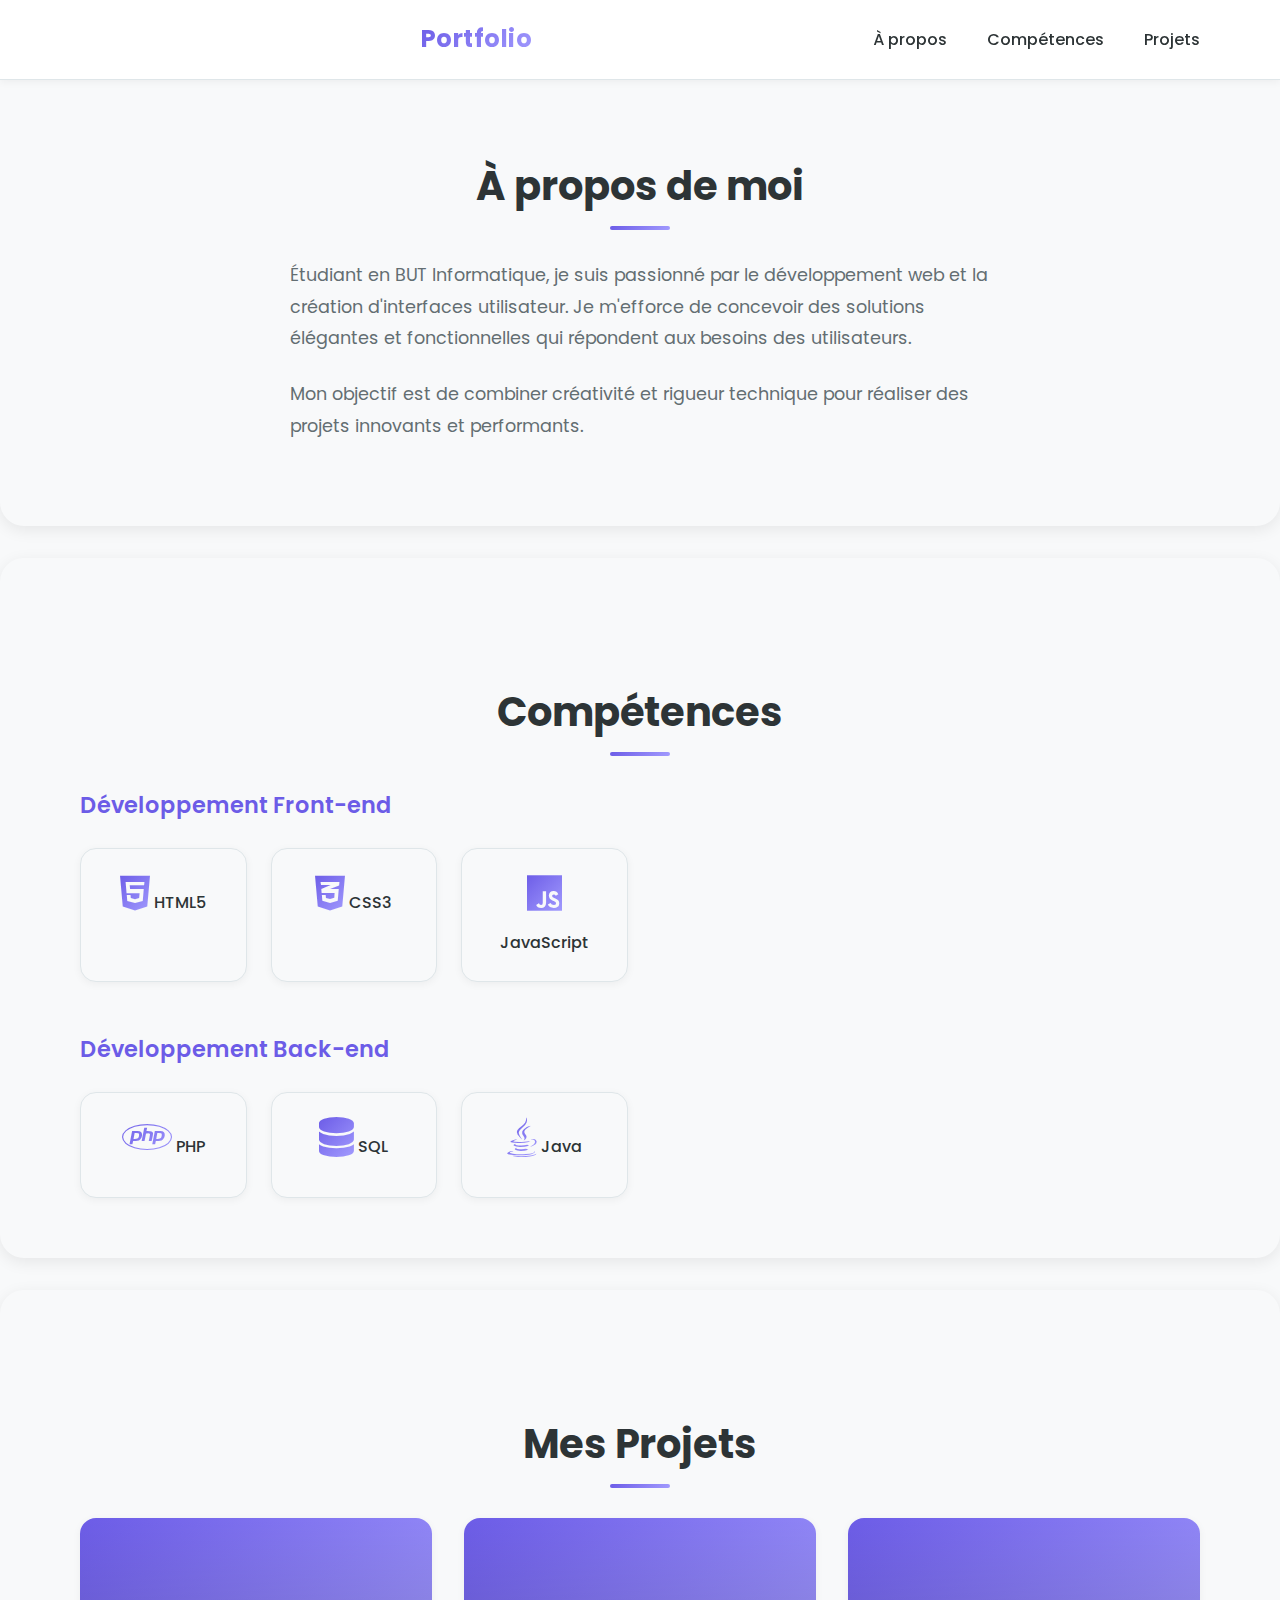
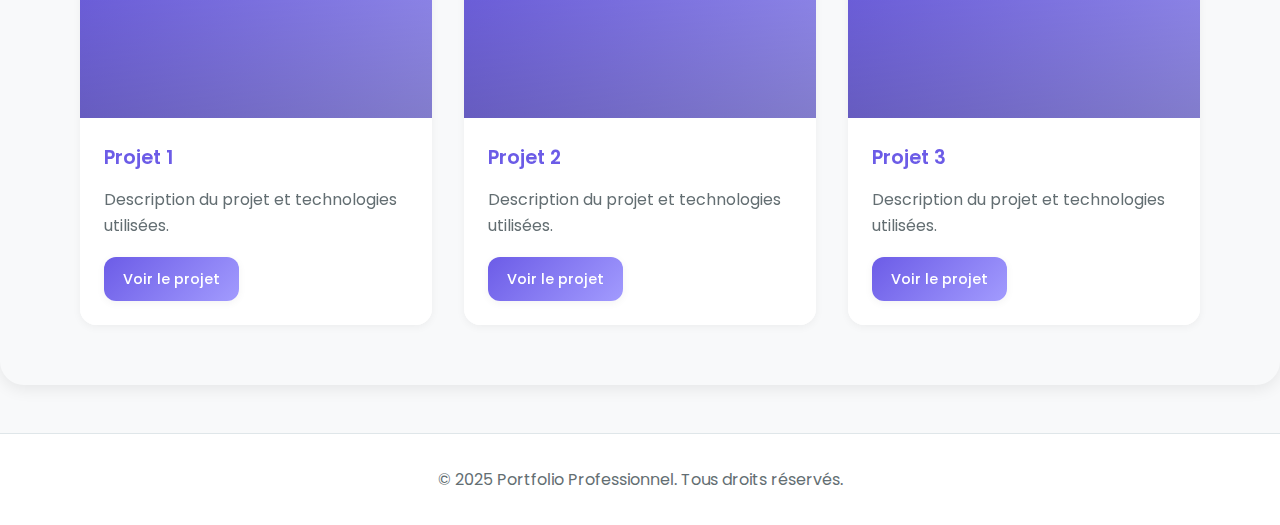
<file: index.html>
<!DOCTYPE html>
<html lang="fr">
  <head>
    <meta charset="utf-8">
    <meta name="viewport" content="width=device-width, initial-scale=1.0">
    <title>Portfolio Professionnel</title>
    <link rel="stylesheet" href="styles.css">
    <link rel="stylesheet" href="https://cdnjs.cloudflare.com/ajax/libs/font-awesome/6.4.0/css/all.min.css">
  </head>
  <body>
    <header>
      <div class="container">
        <nav>
          <div class="logo">Portfolio</div>
          <ul class="nav-links">
            <li><a href="#a-propos">À propos</a></li>
            <li><a href="#competences">Compétences</a></li>
            <li><a href="#projets">Projets</a></li>
          </ul>
        </nav>
      </div>
    </header>

    <main>
      <section id="a-propos" class="section">
        <div class="container">
          <h2 class="section-title">À propos de moi</h2>
          <div class="about-content">
            <div class="about-text">
              <p>Étudiant en BUT Informatique, je suis passionné par le développement web et la création d'interfaces utilisateur. Je m'efforce de concevoir des solutions élégantes et fonctionnelles qui répondent aux besoins des utilisateurs.</p>
              <p>Mon objectif est de combiner créativité et rigueur technique pour réaliser des projets innovants et performants.</p>
            </div>
          </div>
        </div>
      </section>

      <section id="competences" class="section">
        <div class="container">
          <h2 class="section-title">Compétences</h2>
          <div class="skills-container">
            <div class="skill-category">
              <h3>Développement Front-end</h3>
              <div class="skills-grid">
                <div class="skill-item">
                  <i class="fab fa-html5"></i>
                  <span>HTML5</span>
                </div>
                <div class="skill-item">
                  <i class="fab fa-css3-alt"></i>
                  <span>CSS3</span>
                </div>
                <div class="skill-item">
                  <i class="fab fa-js"></i>
                  <span>JavaScript</span>
                </div>
              </div>
            </div>
            
            <div class="skill-category">
              <h3>Développement Back-end</h3>
              <div class="skills-grid">
                <div class="skill-item">
                  <i class="fab fa-php"></i>
                  <span>PHP</span>
                </div>
                <div class="skill-item">
                  <i class="fas fa-database"></i>
                  <span>SQL</span>
                </div>
                <div class="skill-item">
                  <i class="fab fa-java"></i>
                  <span>Java</span>
                </div>
              </div>
            </div>
          </div>
        </div>
      </section>

      <section id="projets" class="section">
        <div class="container">
          <h2 class="section-title">Mes Projets</h2>
          <div class="projects-grid">
            <div class="project-card">
              <div class="project-image"></div>
              <div class="project-info">
                <h3>Projet 1</h3>
                <p>Description du projet et technologies utilisées.</p>
                <div class="project-links">
                  <a href="#" class="btn btn-sm">Voir le projet</a>
                </div>
              </div>
            </div>
            
            <div class="project-card">
              <div class="project-image"></div>
              <div class="project-info">
                <h3>Projet 2</h3>
                <p>Description du projet et technologies utilisées.</p>
                <div class="project-links">
                  <a href="#" class="btn btn-sm">Voir le projet</a>
                </div>
              </div>
            </div>
            
            <div class="project-card">
              <div class="project-image"></div>
              <div class="project-info">
                <h3>Projet 3</h3>
                <p>Description du projet et technologies utilisées.</p>
                <div class="project-links">
                  <a href="#" class="btn btn-sm">Voir le projet</a>
                </div>
              </div>
            </div>
          </div>
        </div>
      </section>
    </main>

    <footer>
      <div class="container">
        <p>&copy; 2025 Portfolio Professionnel. Tous droits réservés.</p>
      </div>
    </footer>
  </body>
</html>
</file>
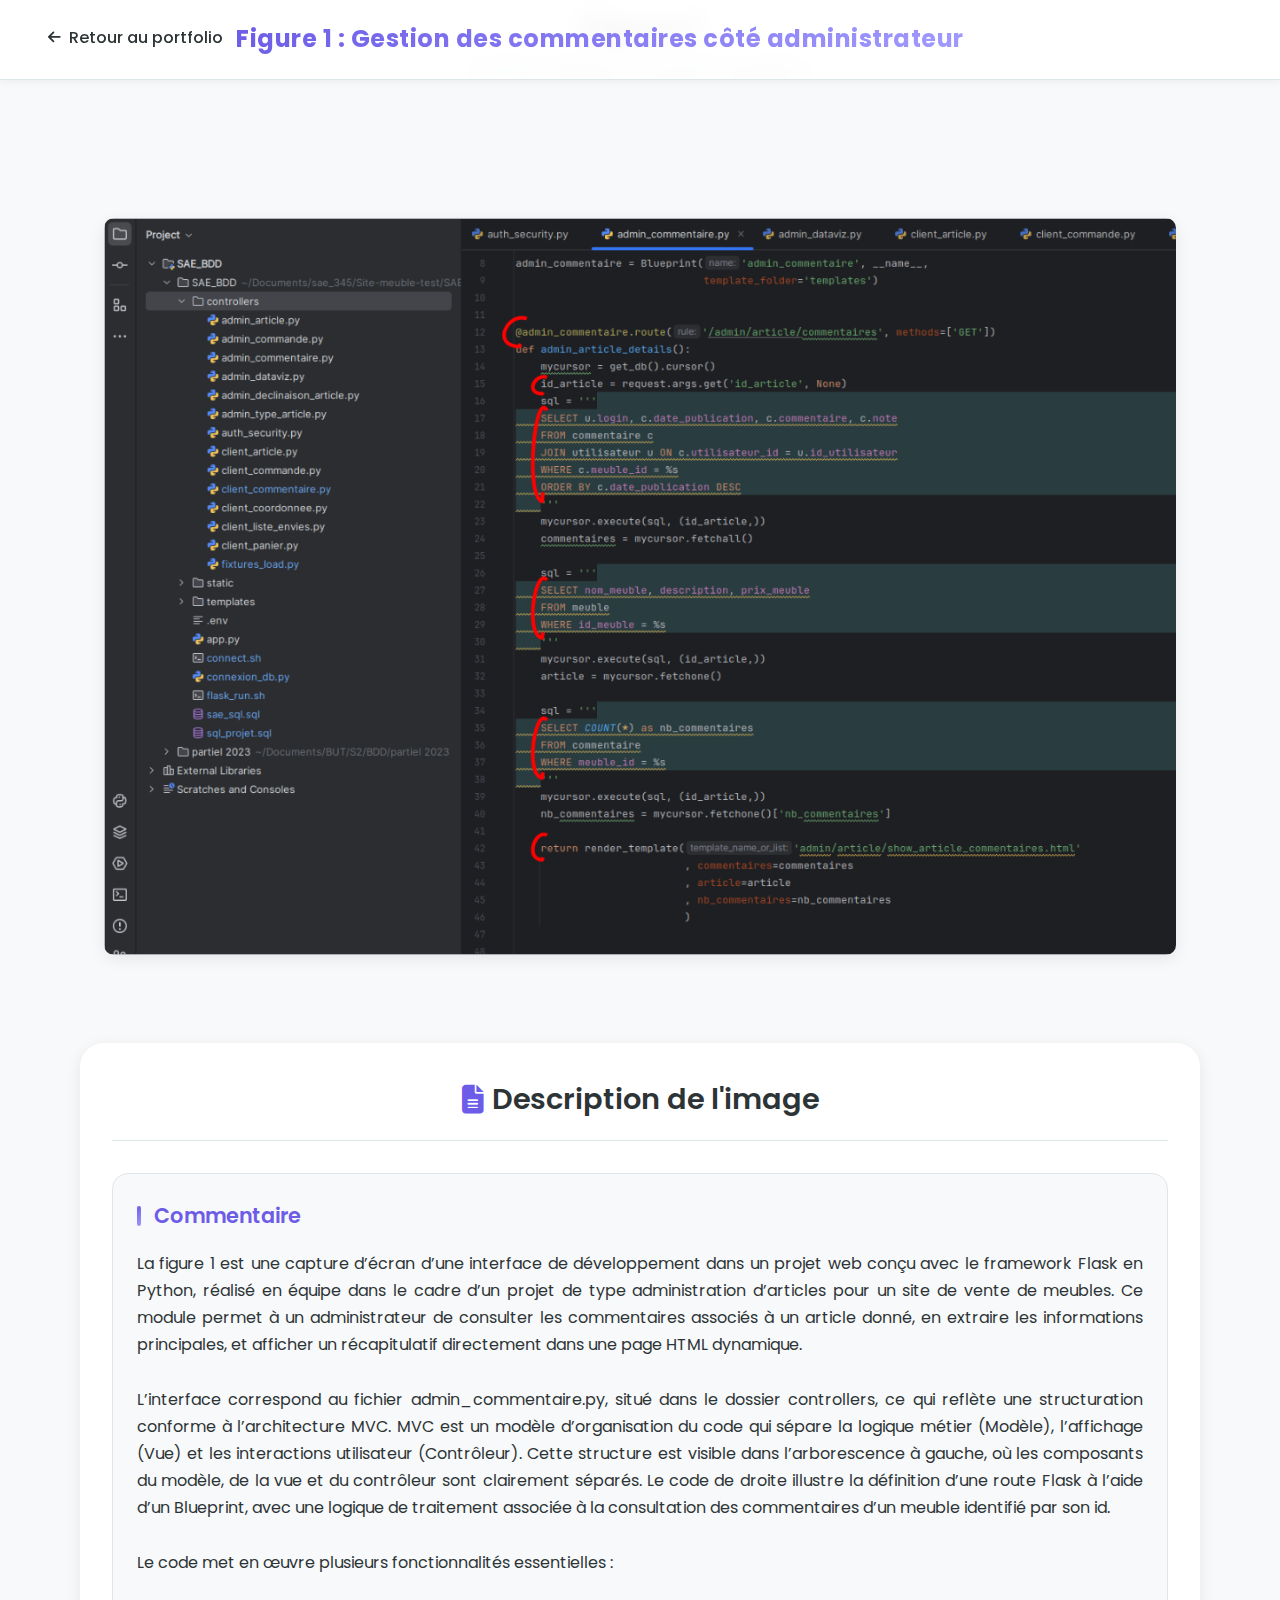
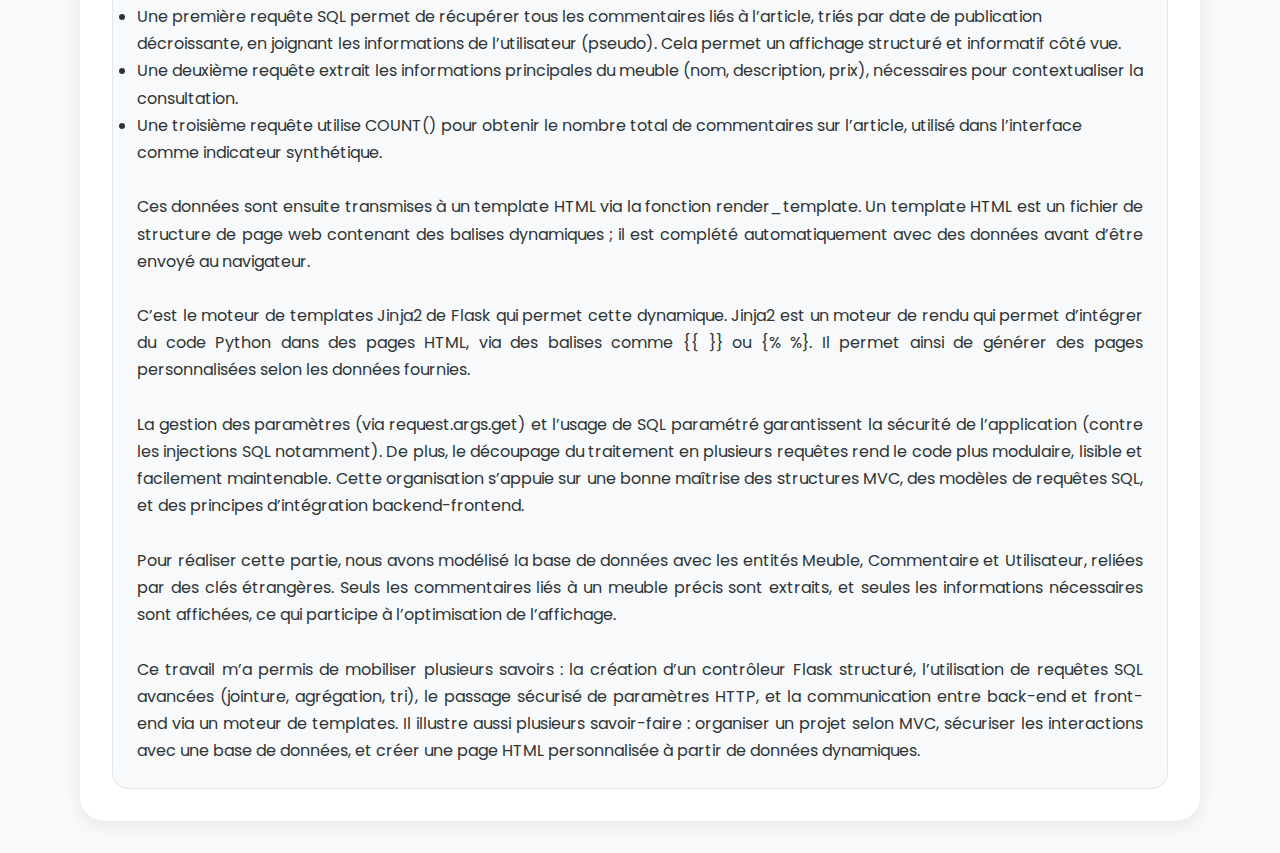
<file: Figure1.html>
<!DOCTYPE html>
<html lang="fr">
<head>
    <meta charset="UTF-8">
    <meta name="viewport" content="width=device-width, initial-scale=1.0">
    <title>Figure 1 - Portfolio</title>
    <link rel="stylesheet" href="styles.css">
    <link rel="stylesheet" href="https://cdnjs.cloudflare.com/ajax/libs/font-awesome/6.4.0/css/all.min.css">
</head>
<body>
    <header>
        <nav>
            <div class="nav-container">
                <a href="index.html" class="back-btn">
                    <i class="fas fa-arrow-left"></i>
                    Retour au portfolio
                </a>
                <div class="logo">Figure 1 : Gestion des commentaires côté administrateur</div>
            </div>
        </nav>
    </header>

    <main>
        <div class="container">
            <section class="figure-section">
                <div class="figure-header">
                    <h1 class="figure-title">Figure 1</h1>
                    <p class="figure-subtitle">Interface utilisateur du système de gestion</p>
                </div>
                
                <div class="image-container">
                    <div class="placeholder-image">
                      <img src="Figure1.png" alt="Figure 1 - Interface du projet" class="figure-image">
                    </div>
              
                    
                </div>
            </section>

            <section class="description-section">
                <div class="description-header">
                    <h2 class="description-title">
                        <i class="fas fa-file-alt" style="margin-right: 0.5rem; color: var(--accent-color);"></i>
                        Description de l'image
                    </h2>
                </div>

                <div class="description-content">
                    <div class="description-block">
                        <h3>Commentaire</h3>
                        <p>
                            La figure 1 est une capture d’écran d’une interface de développement dans un projet web conçu avec le framework Flask en Python, réalisé en équipe dans le cadre d’un projet de type administration d’articles pour un site de vente de meubles. Ce module permet à un administrateur de consulter les commentaires associés à un article donné, en extraire les informations principales, et afficher un récapitulatif directement dans une page HTML dynamique.</p>
                        <br>
                        <p>L’interface correspond au fichier admin_commentaire.py, situé dans le dossier controllers, ce qui reflète une structuration conforme à l’architecture MVC. MVC est un modèle d’organisation du code qui sépare la logique métier (Modèle), l’affichage (Vue) et les interactions utilisateur (Contrôleur). Cette structure est visible dans l’arborescence à gauche, où les composants du modèle, de la vue et du contrôleur sont clairement séparés. Le code de droite illustre la définition d’une route Flask à l’aide d’un Blueprint, avec une logique de traitement associée à la consultation des commentaires d’un meuble identifié par son id.</p>
                        <br>
                        <p>Le code met en œuvre plusieurs fonctionnalités essentielles :</p>
                        <br>
                        <ul>
                            <li>Une première requête SQL permet de récupérer tous les commentaires liés à l’article, triés par date de publication décroissante, en joignant les informations de l’utilisateur (pseudo). Cela permet un affichage structuré et informatif côté vue.</li>
                            <li>Une deuxième requête extrait les informations principales du meuble (nom, description, prix), nécessaires pour contextualiser la consultation.</li>
                            <li>Une troisième requête utilise COUNT() pour obtenir le nombre total de commentaires sur l’article, utilisé dans l’interface comme indicateur synthétique.</li>
                        </ul>
                        <br>
                        <p>Ces données sont ensuite transmises à un template HTML via la fonction render_template. Un template HTML est un fichier de structure de page web contenant des balises dynamiques ; il est complété automatiquement avec des données avant d’être envoyé au navigateur.</p>
                        <br>
                        <p>C’est le moteur de templates Jinja2 de Flask qui permet cette dynamique. Jinja2 est un moteur de rendu qui permet d’intégrer du code Python dans des pages HTML, via des balises comme {{ }} ou {% %}. Il permet ainsi de générer des pages personnalisées selon les données fournies.</p>
                        <br>
                        <p>La gestion des paramètres (via request.args.get) et l’usage de SQL paramétré garantissent la sécurité de l’application (contre les injections SQL notamment). De plus, le découpage du traitement en plusieurs requêtes rend le code plus modulaire, lisible et facilement maintenable. Cette organisation s’appuie sur une bonne maîtrise des structures MVC, des modèles de requêtes SQL, et des principes d’intégration backend-frontend.</p>
                        <br>
                        <p>Pour réaliser cette partie, nous avons modélisé la base de données avec les entités Meuble, Commentaire et Utilisateur, reliées par des clés étrangères. Seuls les commentaires liés à un meuble précis sont extraits, et seules les informations nécessaires sont affichées, ce qui participe à l’optimisation de l’affichage.</p>
                        <br>
                        <p>Ce travail m’a permis de mobiliser plusieurs savoirs : la création d’un contrôleur Flask structuré, l’utilisation de requêtes SQL avancées (jointure, agrégation, tri), le passage sécurisé de paramètres HTTP, et la communication entre back-end et front-end via un moteur de templates. Il illustre aussi plusieurs savoir-faire : organiser un projet selon MVC, sécuriser les interactions avec une base de données, et créer une page HTML personnalisée à partir de données dynamiques.</p>
                      </div>
                </div>
            </section>
        </div>
    </main>
</body>
</html>
</file>
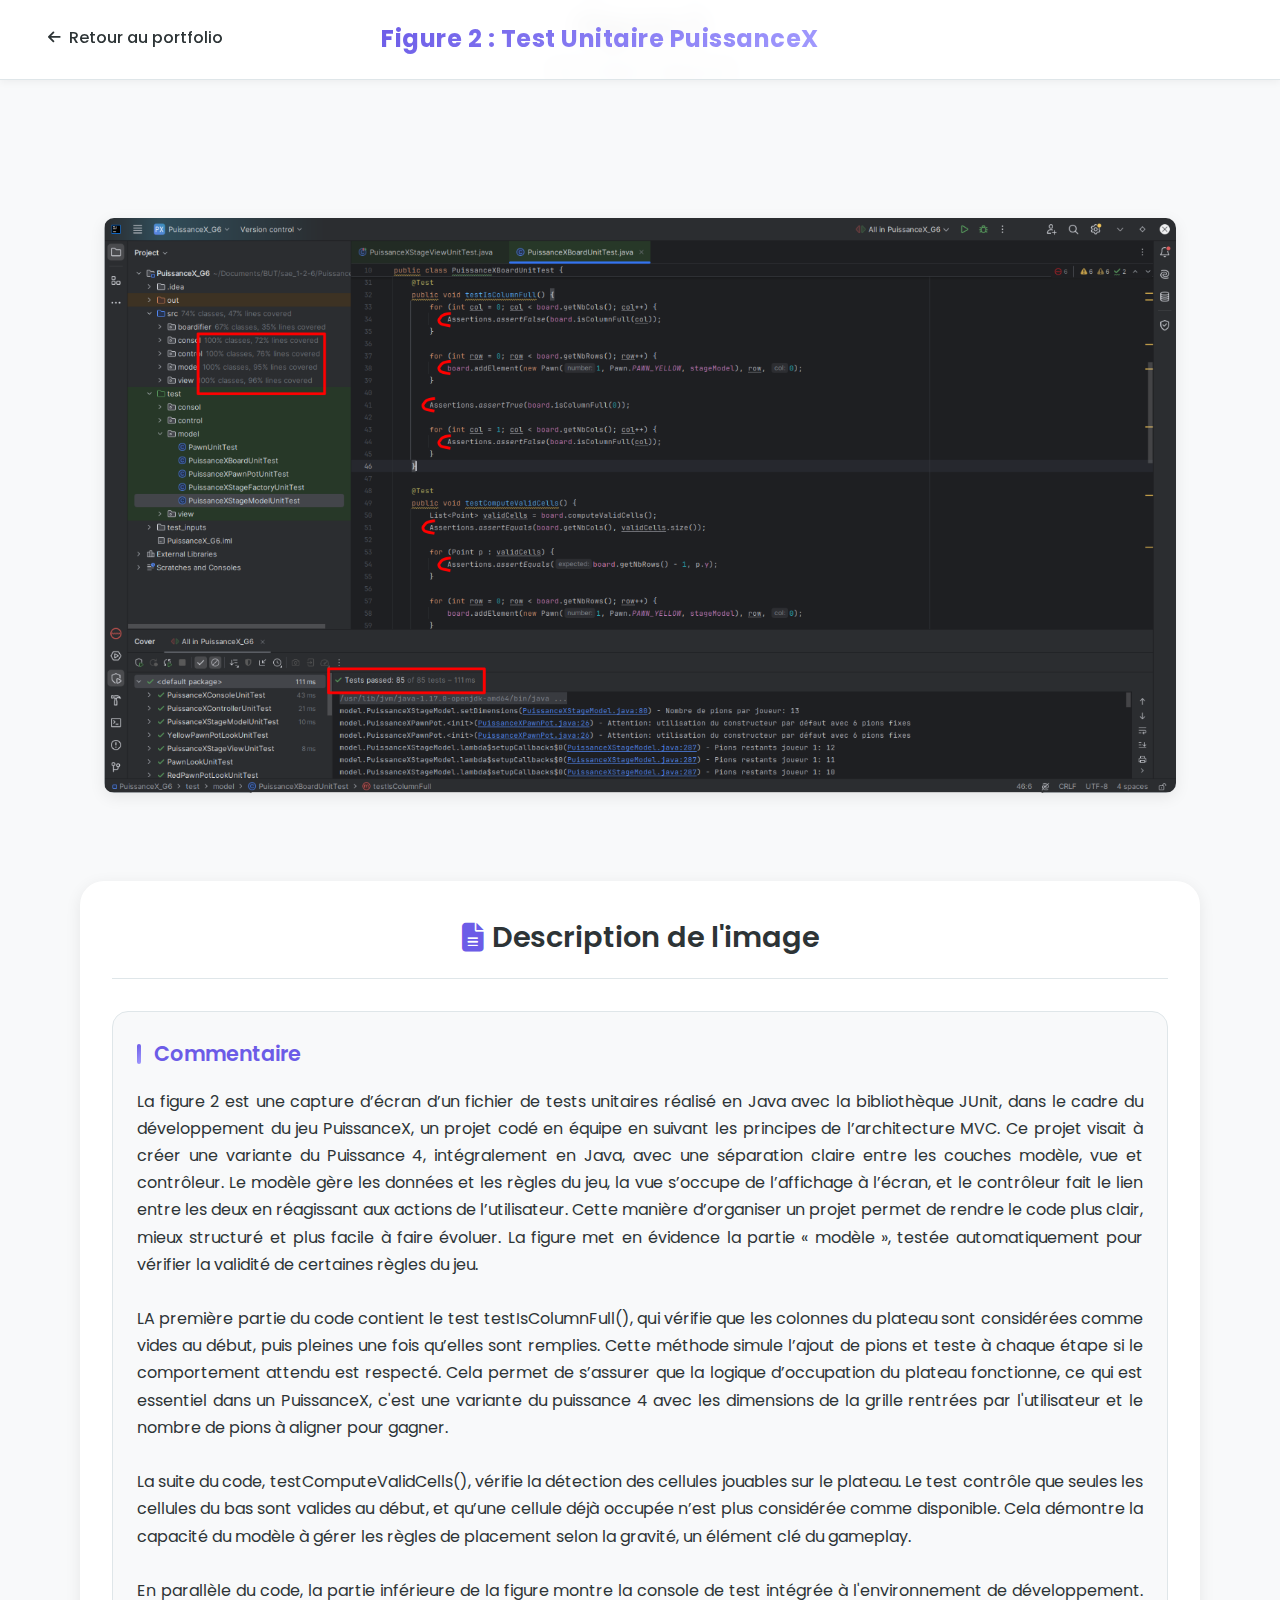
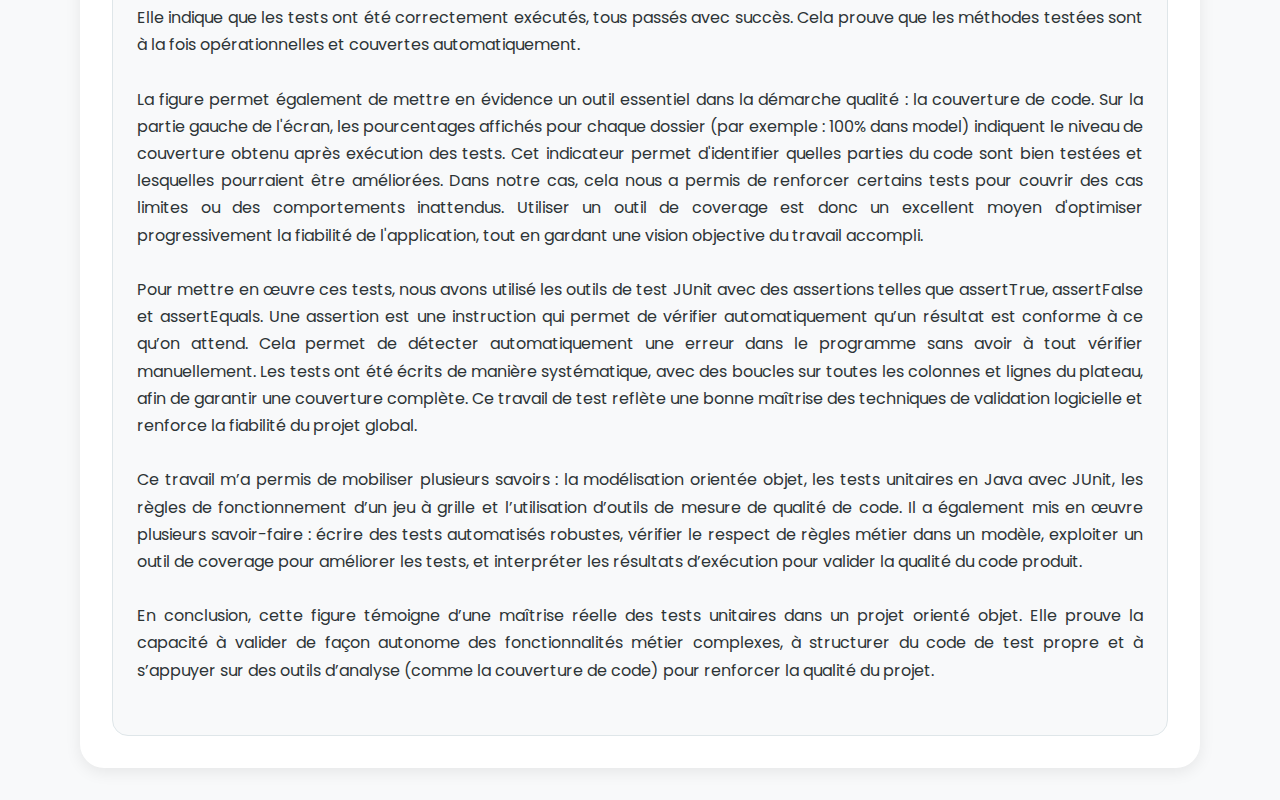
<file: Figure2.html>
<!DOCTYPE html>
<html lang="fr">
<head>
    <meta charset="UTF-8">
    <meta name="viewport" content="width=device-width, initial-scale=1.0">
    <title>Figure 2 - Portfolio</title>
    <link rel="stylesheet" href="styles.css">
    <link rel="stylesheet" href="https://cdnjs.cloudflare.com/ajax/libs/font-awesome/6.4.0/css/all.min.css">
</head>
<body>
    <header>
        <nav>
            <div class="nav-container">
                <a href="index.html" class="back-btn">
                    <i class="fas fa-arrow-left"></i>
                    Retour au portfolio
                </a>
                <div class="logo">Figure 2 : Test Unitaire PuissanceX</div>
            </div>
        </nav>
    </header>

    <main>
        <div class="container">
            <section class="figure-section">
                <div class="figure-header">
                    <h1 class="figure-title">Figure 2</h1>
                    <p class="figure-subtitle">Test Unitaire PuissanceX</p>
                </div>
                
                <div class="image-container">
                    <div class="placeholder-image">
                      <img src="Figure2.png" alt="Figure 2- Test Unitaire PuissanceX" class="figure-image">
                    </div>
              
                    
                </div>
            </section>
 
            <section class="description-section">
                <div class="description-header">
                    <h2 class="description-title">
                        <i class="fas fa-file-alt" style="margin-right: 0.5rem; color: var(--accent-color);"></i>
                        Description de l'image
                    </h2>
                </div>

                <div class="description-content">
                    <div class="description-block">
                        <h3>Commentaire</h3>
                        <p>
                            La figure 2 est une capture d’écran d’un fichier de tests unitaires réalisé en Java avec la bibliothèque JUnit, dans le cadre du développement du jeu PuissanceX, un projet codé en équipe en suivant les principes de l’architecture MVC. Ce projet visait à créer une variante du Puissance 4, intégralement en Java, avec une séparation claire entre les couches modèle, vue et contrôleur. Le modèle gère les données et les règles du jeu, la vue s’occupe de l’affichage à l’écran, et le contrôleur fait le lien entre les deux en réagissant aux actions de l’utilisateur. Cette manière d’organiser un projet permet de rendre le code plus clair, mieux structuré et plus facile à faire évoluer. La figure met en évidence la partie « modèle », testée automatiquement pour vérifier la validité de certaines règles du jeu.</p> <br>


                        <p>LA première partie du code  contient le test testIsColumnFull(), qui vérifie que les colonnes du plateau sont considérées comme vides au début, puis pleines une fois qu’elles sont remplies. Cette méthode simule l’ajout de pions et teste à chaque étape si le comportement attendu est respecté. Cela permet de s’assurer que la logique d’occupation du plateau fonctionne, ce qui est essentiel dans un PuissanceX, c'est une variante du puissance 4 avec les dimensions de la grille rentrées par l'utilisateur et le nombre de pions à aligner pour gagner.</p> <br>

                        <p>La suite du code, testComputeValidCells(), vérifie la détection des cellules jouables sur le plateau. Le test contrôle que seules les cellules du bas sont valides au début, et qu’une cellule déjà occupée n’est plus considérée comme disponible. Cela démontre la capacité du modèle à gérer les règles de placement selon la gravité, un élément clé du gameplay.</p>  <br>

                        <p>En parallèle du code, la partie inférieure de la figure montre la console de test intégrée à l'environnement de développement. Elle indique que les tests ont été correctement exécutés, tous passés avec succès. Cela prouve que les méthodes testées sont à la fois opérationnelles et couvertes automatiquement.</p> <br>

                        <p>La figure permet également de mettre en évidence un outil essentiel dans la démarche qualité : la couverture de code. Sur la partie gauche de l'écran, les pourcentages affichés pour chaque dossier (par exemple : 100% dans model) indiquent le niveau de couverture obtenu après exécution des tests. Cet indicateur permet d'identifier quelles parties du code sont bien testées et lesquelles pourraient être améliorées. Dans notre cas, cela nous a permis de renforcer certains tests pour couvrir des cas limites ou des comportements inattendus. Utiliser un outil de coverage est donc un excellent moyen d'optimiser progressivement la fiabilité de l'application, tout en gardant une vision objective du travail accompli.</p> <br>

                        <p>Pour mettre en œuvre ces tests, nous avons utilisé les outils de test JUnit avec des assertions telles que assertTrue, assertFalse et assertEquals. Une assertion est une instruction qui permet de vérifier automatiquement qu’un résultat est conforme à ce qu’on attend. Cela permet de détecter automatiquement une erreur dans le programme sans avoir à tout vérifier manuellement. Les tests ont été écrits de manière systématique, avec des boucles sur toutes les colonnes et lignes du plateau, afin de garantir une couverture complète. Ce travail de test reflète une bonne maîtrise des techniques de validation logicielle et renforce la fiabilité du projet global.</p> <br>

                        <p>Ce travail m’a permis de mobiliser plusieurs savoirs : la modélisation orientée objet, les tests unitaires en Java avec JUnit, les règles de fonctionnement d’un jeu à grille et l’utilisation d’outils de mesure de qualité de code. Il a également mis en œuvre plusieurs savoir-faire : écrire des tests automatisés robustes, vérifier le respect de règles métier dans un modèle, exploiter un outil de coverage pour améliorer les tests, et interpréter les résultats d’exécution pour valider la qualité du code produit.</p> <br>

                        

                        <p>En conclusion, cette figure témoigne d’une maîtrise réelle des tests unitaires dans un projet orienté objet. Elle prouve la capacité à valider de façon autonome des fonctionnalités métier complexes, à structurer du code de test propre et à s’appuyer sur des outils d’analyse (comme la couverture de code) pour renforcer la qualité du projet.</p> <br>
                        </p>
                      </div>
                </div>
            </section>
        </div>
    </main>
</body>
</html>
</file>
<file: styles.css>
/* Import Google Fonts moderne */
@import url('https://fonts.googleapis.com/css2?family=Poppins:wght@300;400;500;600;700&display=swap');

:root {
  --primary-color: #f8f9fa;
  --secondary-color: #ffffff;
  --accent-color: #6c5ce7;
  --accent-light: #a29bfe;
  --text-color: #2d3436;
  --text-secondary: #636e72;
  --border-color: #dfe6e9;
  --card-bg: #ffffff;
  --hover-color: #f1f2f6;
  --gradient: linear-gradient(135deg, #6c5ce7 0%, #a29bfe 100%);
  --shadow-sm: 0 2px 8px rgba(0,0,0,0.05);
  --shadow-md: 0 4px 16px rgba(0,0,0,0.08);
  --shadow-lg: 0 8px 24px rgba(0,0,0,0.12);
}

* {
  margin: 0;
  padding: 0;
  box-sizing: border-box;
}

body {
  font-family: 'Poppins', sans-serif;
  background: var(--primary-color);
  color: var(--text-color);
  line-height: 1.7;
  min-height: 100vh;
}

header {
  background: rgba(255, 255, 255, 0.95);
  backdrop-filter: blur(10px);
  border-bottom: 1px solid var(--border-color);
  box-shadow: var(--shadow-sm);
  position: fixed;
  width: 100%;
  top: 0;
  left: 0;
  z-index: 1000;
}

nav {
  display: flex;
  justify-content: space-between;
  align-items: center;
  padding: 1.2rem 0;
}

.nav-container {
  display: flex;
  align-items: center;
  width: 100%;
  max-width: 1200px;
  padding: 0 2rem;
  justify-content: center;
  gap: 2rem;
}

.logo {
  font-size: 1.5rem;
  font-weight: 700;
  background: var(--gradient);
  -webkit-background-clip: text;
  -webkit-text-fill-color: transparent;
  letter-spacing: 0.5px;
  margin: 0 auto;
}

.logo-left {
  font-size: 1.5rem;
  font-weight: 700;
  background: var(--gradient);
  -webkit-background-clip: text;
  -webkit-text-fill-color: transparent;
  letter-spacing: 0.5px;
  margin: 0;
}

.logo {
  font-size: 1.5rem;
  font-weight: 700;
  background: var(--gradient);
  -webkit-background-clip: text;
  -webkit-text-fill-color: transparent;
  letter-spacing: 0.5px;
}

.nav-links {
  display: flex;
  gap: 2.5rem;
  list-style: none;
}

.nav-links li {
  margin: 0;
  padding: 0;
}

.nav-links a {
  color: var(--text-color);
  font-weight: 500;
  font-size: 1rem;
  padding: 0.5rem 0;
  position: relative;
  transition: color 0.3s ease;
  text-decoration: none;
}

.nav-links a::after {
  content: '';
  position: absolute;
  bottom: 0;
  left: 0;
  width: 0;
  height: 2px;
  background: var(--gradient);
  transition: width 0.3s ease;
}

.nav-links a:hover {
  color: var(--accent-color);
}

.nav-links a:hover::after {
  width: 100%;
}

.container {
  width: 90%;
  max-width: 1200px;
  margin: 0 auto;
  padding: 0 1rem;
}

.section {
  border-radius: 24px;
  box-shadow: var(--shadow-md);
  padding: 120px 0 60px 0;
  margin: 2rem 0;
  transition: transform 0.3s ease, box-shadow 0.3s ease;
  background: transparent;
}

.section:hover {
  transform: translateY(-5px);
  box-shadow: var(--shadow-lg);
}

.section-title {
  font-size: 2.5rem;
  margin-bottom: 2.5rem;
  text-align: center;
  color: var(--text-color);
  font-weight: 700;
  position: relative;
}

.section-title::after {
  content: '';
  position: absolute;
  bottom: -10px;
  left: 50%;
  transform: translateX(-50%);
  width: 60px;
  height: 4px;
  background: var(--gradient);
  border-radius: 2px;
}

.about-content {
  display: flex;
  justify-content: center;
  align-items: center;
  gap: 3rem;
}

.about-text {
  max-width: 700px;
  margin: 0 auto;
  font-size: 1.1rem;
  color: var(--text-secondary);
  line-height: 1.8;
}

.about-text p {
  margin-bottom: 1.5rem;
}

.skills-container {
  display: flex;
  flex-direction: column;
  gap: 3rem;
}

.skill-category h3 {
  margin-bottom: 1.5rem;
  font-size: 1.4rem;
  color: var(--accent-color);
  font-weight: 600;
}

.skills-grid {
  display: grid;
  grid-template-columns: repeat(auto-fill, minmax(160px, 1fr));
  gap: 1.5rem;
}

.skill-item {
  background: var(--primary-color);
  border-radius: 16px;
  padding: 1.5rem;
  text-align: center;
  border: 1px solid var(--border-color);
  box-shadow: var(--shadow-sm);
  transition: all 0.3s ease;
}

.skill-item:hover {
  transform: translateY(-5px);
  box-shadow: var(--shadow-md);
  border-color: var(--accent-light);
}

.skill-item i {
  font-size: 2.5rem;
  margin-bottom: 1rem;
  background: var(--gradient);
  -webkit-background-clip: text;
  -webkit-text-fill-color: transparent;
}

.skill-item span {
  font-weight: 500;
  color: var(--text-color);
}

.projects-grid {
  display: grid;
  grid-template-columns: repeat(auto-fill, minmax(320px, 1fr));
  gap: 2rem;
}

.project-card {
  border-radius: 16px;
  overflow: hidden;
  transition: transform 0.3s ease;
  box-shadow: var(--shadow-sm);
  position: relative;
  background: transparent;
  height: 100%;
}

.project-card:hover {
  transform: translateY(-5px);
  box-shadow: var(--shadow-md);
}

.project-image {
  width: 100%;
  height: 100%;
  overflow: hidden;
  position: absolute;
  top: 0;
  left: 0;
  z-index: 0;
}

.project-image img {
  width: 100%;
  height: 100%;
  object-fit: cover;
  position: absolute;
  top: 0;
  left: 0;
}

.project-info {
  padding: 1.5rem;
  background: rgba(255, 255, 255, 0.95);
  backdrop-filter: blur(10px);
  position: relative;
  z-index: 1;
}

.project-card {
  background: var(--card-bg);
  border-radius: 16px;
  overflow: hidden;
  transition: transform 0.3s ease;
  box-shadow: var(--shadow-sm);
}

.project-card:hover {
  transform: translateY(-5px);
  box-shadow: var(--shadow-md);
  border-color: var(--accent-light);
}

.project-image {
  height: 200px;
  background: var(--gradient);
  background-size: cover;
  background-position: center;
  position: relative;
  overflow: hidden;
}

.project-image::after {
  content: '';
  position: absolute;
  top: 0;
  left: 0;
  right: 0;
  bottom: 0;
  background: linear-gradient(to bottom, transparent 0%, rgba(0,0,0,0.2) 100%);
}

.project-info {
  padding: 1.5rem;
}

.project-info h3 {
  margin-bottom: 0.8rem;
  color: var(--accent-color);
  font-size: 1.2rem;
  font-weight: 600;
}

.project-info p {
  margin-bottom: 1.2rem;
  color: var(--text-secondary);
  font-size: 1rem;
  line-height: 1.6;
}

.project-links {
  display: flex;
  gap: 1rem;
}

.btn {
  display: inline-block;
  background: var(--gradient);
  color: white;
  padding: 0.8rem 1.5rem;
  border-radius: 12px;
  font-weight: 500;
  font-size: 1rem;
  border: none;
  cursor: pointer;
  transition: all 0.3s ease;
  box-shadow: var(--shadow-sm);
}

.btn:hover {
  transform: translateY(-2px);
  box-shadow: var(--shadow-md);
}

.btn-sm {
  padding: 0.6rem 1.2rem;
  font-size: 0.9rem;
  text-decoration: none;
}

footer {
  background: var(--secondary-color);
  border-top: 1px solid var(--border-color);
  color: var(--text-secondary);
  font-size: 1rem;
  text-align: center;
  padding: 2rem 0;
  margin-top: 3rem;
}

.image-container {
  margin: 80px 0 2rem;
  text-align: center;
  padding: 1.5rem;
}

.figure-image {
  width: 100%;
  height: auto;
  border-radius: 10px;
  box-shadow: var(--shadow-md);
  margin: 2rem auto;
  display: block;
}

.figure-header {
  margin-bottom: 2rem;
  text-align: center;
}

@media (max-width: 900px) {
  .nav-links {
    display: none;
  }
  
  .about-content {
    flex-direction: column;
    gap: 2rem;
  }
  
  .container {
    width: 95%;
    padding: 0 1rem;
  }
  
  .section {
    padding: 100px 0 40px 0;
    margin: 1.5rem 0;
  }
  
  .section-title {
    font-size: 2rem;
  }
  
  .skills-grid {
    grid-template-columns: repeat(2, 1fr);
  }
  
  .projects-grid {
    grid-template-columns: 1fr;
  }
}

.description-section {
  background: var(--card-bg);
  border-radius: 24px;
  box-shadow: var(--shadow-md);
  padding: 2rem;
  margin-bottom: 2rem;
}

.description-header {
  margin-bottom: 2rem;
  padding-bottom: 1rem;
  border-bottom: 1px solid var(--border-color);
}

.description-title {
  font-size: 1.8rem;
  font-weight: 600;
  color: var(--text-color);
  display: flex;
  align-items: center;
  justify-content: center;
}

.description-content {
  display: flex;
  flex-direction: column;
  gap: 2rem;
}

.description-block {
  padding: 1.5rem;
  background: var(--primary-color);
  border-radius: 16px;
  border: 1px solid var(--border-color);
  transition: all 0.3s ease;
}

.description-block:hover {
  transform: translateY(-2px);
  box-shadow: var(--shadow-sm);
  border-color: var(--accent-light);
}

.description-block h3 {
  font-size: 1.3rem;
  font-weight: 600;
  color: var(--accent-color);
  margin-bottom: 1rem;
  display: flex;
  align-items: center;
}

.description-block h3::before {
  content: '';
  width: 4px;
  height: 20px;
  background: var(--gradient);
  border-radius: 2px;
  margin-right: 0.8rem;
}

.description-block p {
  color: var(--text-color);
  line-height: 1.7;
  font-size: 1rem;
  text-align: justify;
}

.description-block strong {
  color: var(--accent-color);
  font-weight: 600;
}

.description-block em {
  color: var(--accent-color);
  font-style: normal;
  font-weight: 500;
}

.feature-list {
  list-style: none;
  padding: 0;
  margin: 0;
}

.feature-list li {
  display: flex;
  align-items: center;
  margin-bottom: 0.8rem;
  color: var(--text-color);
  font-size: 1rem;
}

.feature-list li i {
  color: #27ae60;
  margin-right: 0.8rem;
  font-size: 1.1rem;
}

.tech-stack {
  padding: 1.5rem;
  background: linear-gradient(135deg, var(--primary-color) 0%, rgba(108, 92, 231, 0.05) 100%);
  border-radius: 16px;
  border: 1px solid var(--border-color);
}

.tech-stack h3 {
  font-size: 1.3rem;
  font-weight: 600;
  color: var(--accent-color);
  margin-bottom: 1.5rem;
  display: flex;
  align-items: center;
}

.tech-stack h3::before {
  content: '🛠️';
  margin-right: 0.8rem;
  font-size: 1.2rem;
}

.tech-tags {
  display: flex;
  flex-wrap: wrap;
  gap: 0.8rem;
}

.tech-tag {
  padding: 0.5rem 1rem;
  border-radius: 20px;
  font-size: 0.9rem;
  font-weight: 500;
  color: white;
  text-transform: uppercase;
  letter-spacing: 0.5px;
  transition: transform 0.3s ease;
}

.tech-tag:hover {
  transform: translateY(-2px);
}

.tech-tag.html {
  background: linear-gradient(135deg, #e34c26 0%, #f06529 100%);
}

.tech-tag.css {
  background: linear-gradient(135deg, #1572b6 0%, #33a9dc 100%);
}

.tech-tag.js {
  background: linear-gradient(135deg, #f7df1e 0%, #ffed4e 100%);
  color: #2d3436;
}

.tech-tag.responsive {
  background: linear-gradient(135deg, #00d2ff 0%, #3a7bd5 100%);
}

.tech-tag.git {
  background: linear-gradient(135deg, #f05032 0%, #fd7e14 100%);
}

.tech-tag.figma {
  background: linear-gradient(135deg, #f24e1e 0%, #a259ff 100%);
}

@media (max-width: 768px) {
  .description-block {
      padding: 1rem;
  }
  
  .description-block h3 {
      font-size: 1.1rem;
  }
  
  .tech-tags {
      justify-content: center;
  }
  
  .tech-tag {
      font-size: 0.8rem;
      padding: 0.4rem 0.8rem;
  }
}

.back-btn {
  color: var(--text-color);
  text-decoration: none;
  font-weight: 500;
  display: flex;
  align-items: center;
  gap: 0.5rem;
  padding: 0.5rem 1rem;
  border-radius: 5px;
  transition: background-color 0.3s ease, color 0.3s ease;
  position: absolute;
  left: 2rem;
  top: 1rem;
}

.back-btn:hover {
  background: var(--gradient);
  color: white;
  transform: translateY(-2px);
  box-shadow: var(--shadow-md);
  border-color: transparent;
}

.back-btn i {
  font-size: 0.9rem;
  transition: transform 0.3s ease;
}

.back-btn:hover i {
  transform: translateX(-3px);
}

@keyframes pulse {
  0% {
      box-shadow: 0 0 0 0 rgba(108, 92, 231, 0.4);
  }
  70% {
      box-shadow: 0 0 0 10px rgba(108, 92, 231, 0);
  }
  100% {
      box-shadow: 0 0 0 0 rgba(108, 92, 231, 0);
  }
}

.back-btn:active {
  transform: scale(0.95);
}

/* Version responsive */
@media (max-width: 768px) {
  .back-btn {
      padding: 0.6rem 1rem;
      font-size: 0.9rem;
  }
}
</file>
